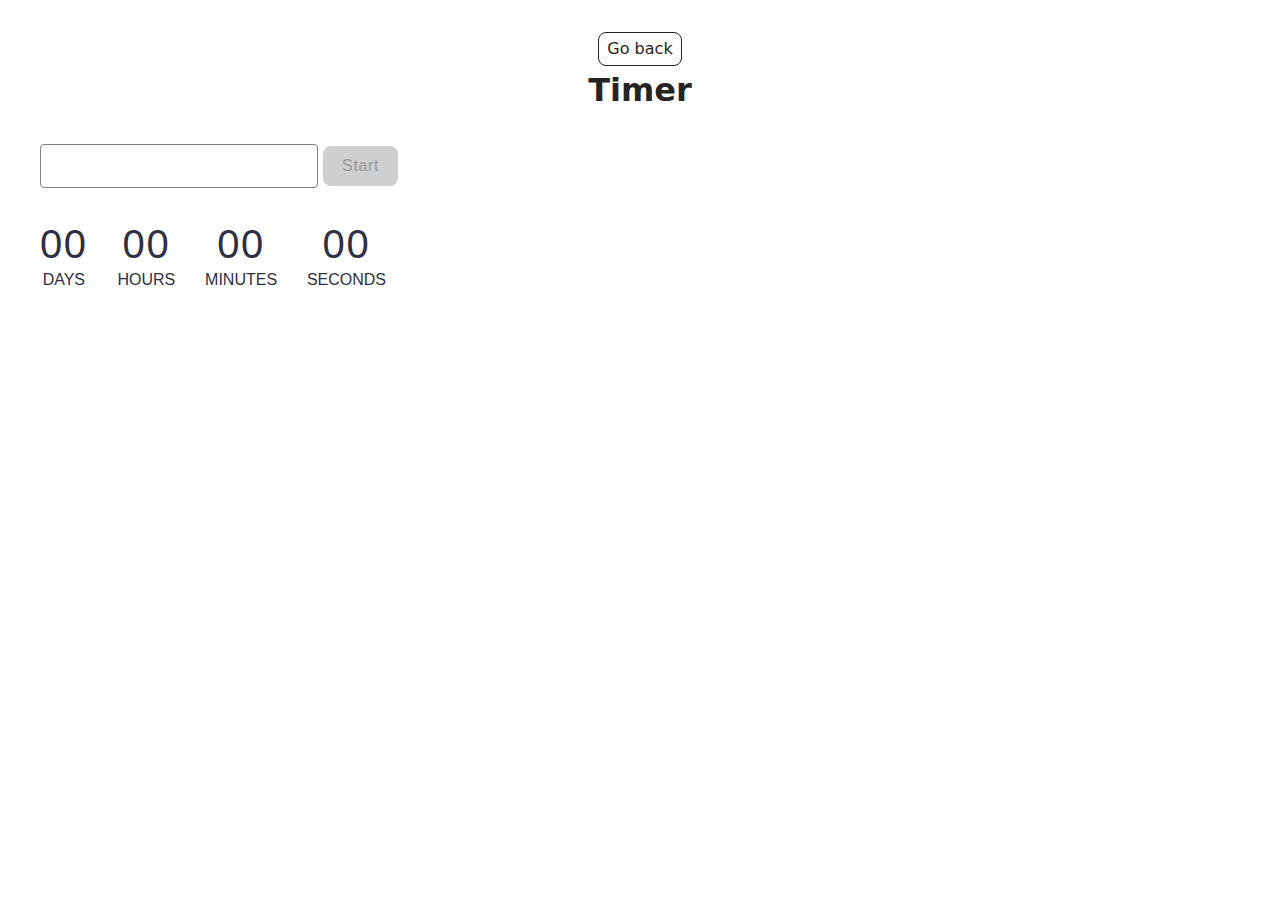
<file: src/1-timer.html>
<!DOCTYPE html>
<html lang="en">
  <head>
    <meta charset="UTF-8" />
    <meta http-equiv="X-UA-Compatible" content="IE=edge" />
    <meta name="viewport" content="width=device-width, initial-scale=1.0" />
    <title>Timer</title>
    <link rel="stylesheet" href="./css/styles.css" />
  </head>
  <body>
    <main>
      <div class="container">
        <a class="back-link" href="./index.html">Go back</a>
        <h1 class="main-title">Timer</h1>
        <div class="timer-input">
          <input type="text" id="datetime-picker" />
          <button class="start-btn" type="button" data-start>Start</button>
        </div>
        <div class="timer">
          <div class="field">
            <span class="value" data-days>00</span>
            <span class="label">Days</span>
          </div>
          <div class="field">
            <span class="value" data-hours>00</span>
            <span class="label">Hours</span>
          </div>
          <div class="field">
            <span class="value" data-minutes>00</span>
            <span class="label">Minutes</span>
          </div>
          <div class="field">
            <span class="value" data-seconds>00</span>
            <span class="label">Seconds</span>
          </div>
        </div>
      </div>
    </main>
    <script type="module" src="./js/1-timer.js"></script>
  </body>
</html>
</file>
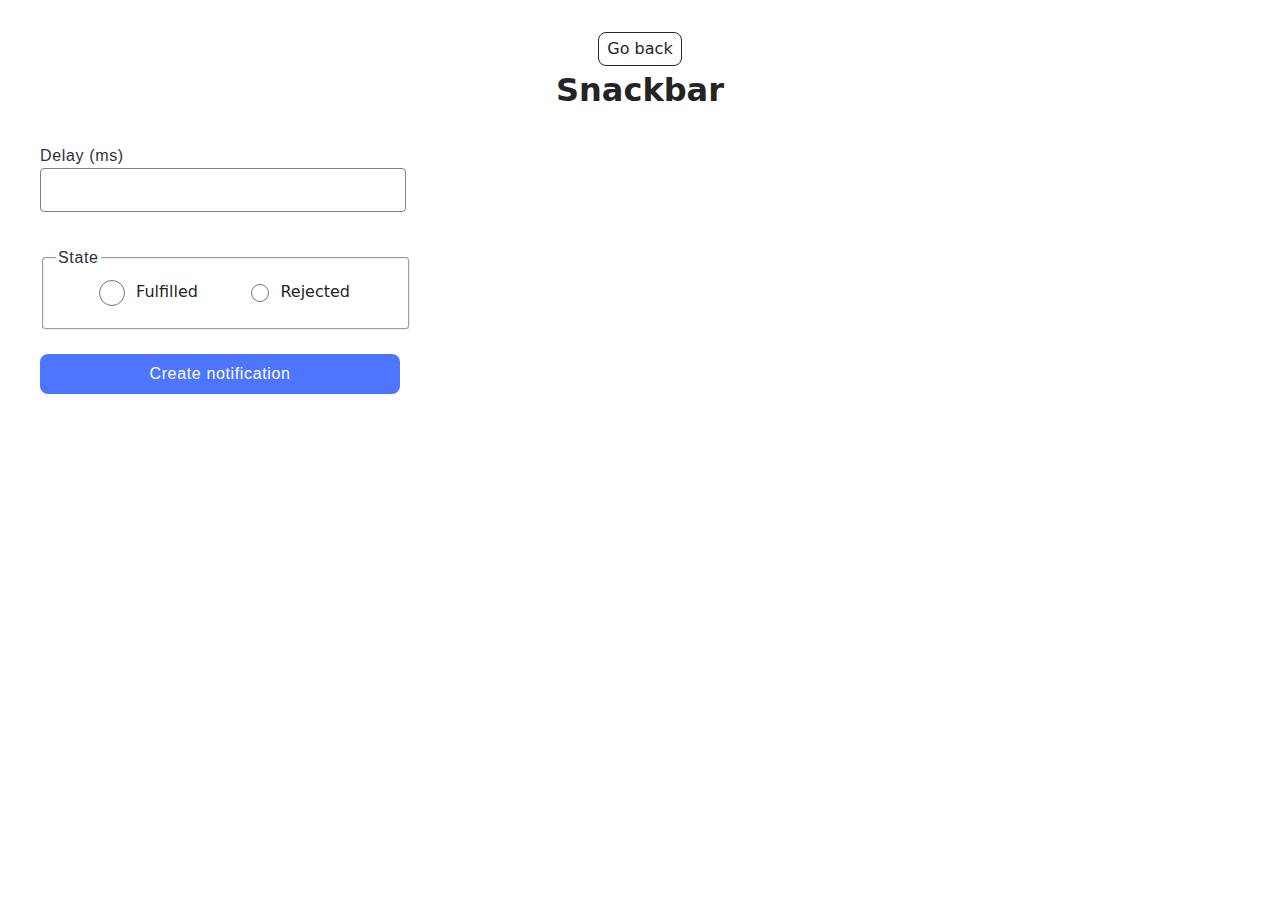
<file: src/2-snackbar.html>
<!DOCTYPE html>
<html lang="en">
  <head>
    <meta charset="UTF-8" />
    <meta http-equiv="X-UA-Compatible" content="IE=edge" />
    <meta name="viewport" content="width=device-width, initial-scale=1.0" />
    <title>Snackbar</title>
    <link rel="stylesheet" href="./css/styles.css" />
  </head>
  <body>
    <main>
      <div class="container">
        <a class="back-link" href="./index.html">Go back</a>
        <h1 class="main-title">Snackbar</h1>
        <form class="form">
          <label class="form-delay">
            Delay (ms)
            <input class="input-delay" type="number" name="delay" required />
          </label>

          <fieldset>
            <legend>State</legend>
            <div class="labels-choose">
              <label class="label-state">
                <input
                  class="input-fulfilled"
                  type="radio"
                  name="state"
                  value="fulfilled"
                  required
                />
                Fulfilled
              </label>
              <label class="label-state">
                <input
                  class="input-rejected"
                  type="radio"
                  name="state"
                  value="rejected"
                  required
                />
                Rejected
              </label>
            </div>
          </fieldset>

          <button class="btn-submit" type="submit">Create notification</button>
        </form>
      </div>
    </main>

    <script type="module" src="./js/2-snackbar.js"></script>
  </body>
</html>
</file>
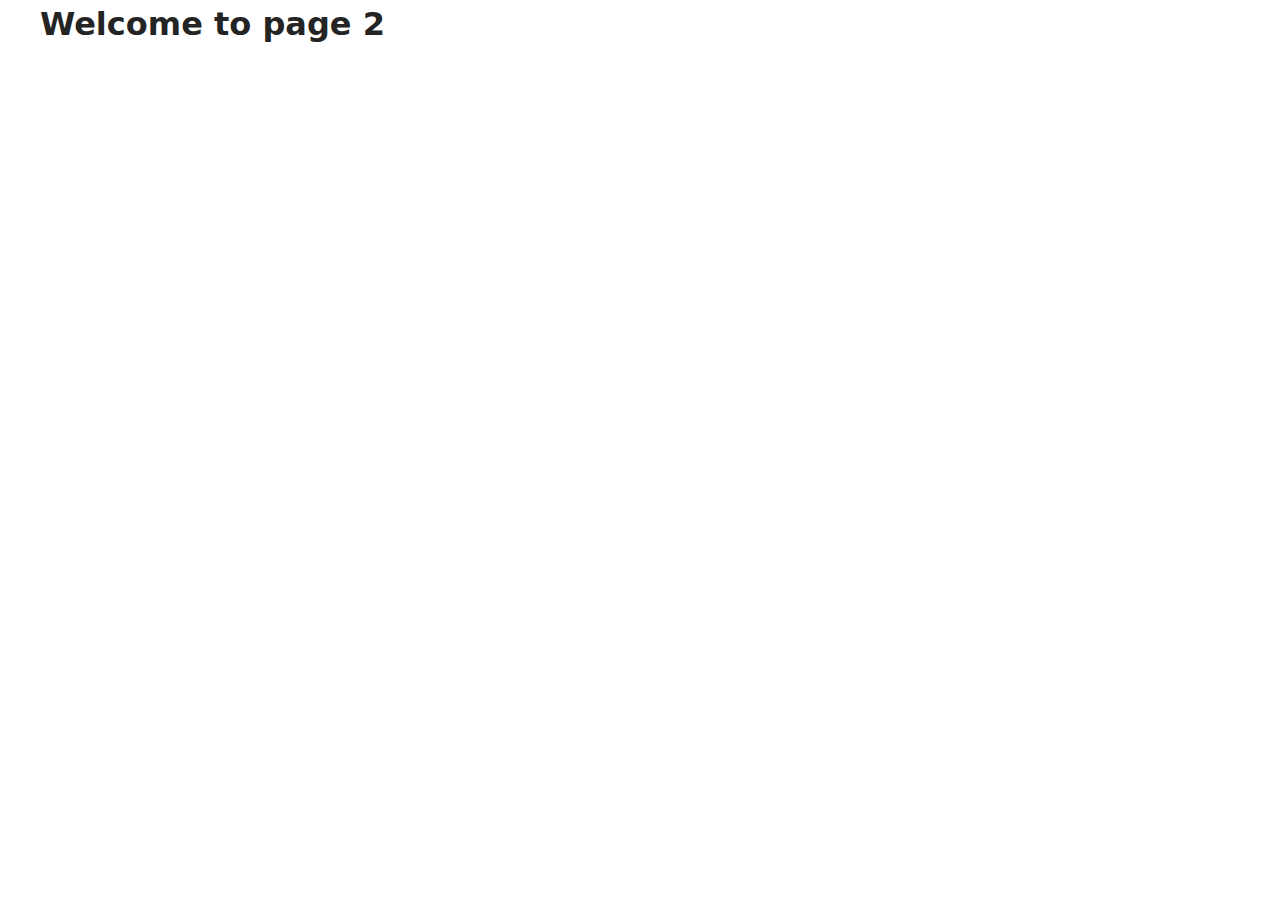
<file: src/page-2.html>
<!DOCTYPE html>
<html lang="en">
  <head>
    <meta charset="UTF-8" />
    <meta http-equiv="X-UA-Compatible" content="IE=edge" />
    <meta name="viewport" content="width=device-width, initial-scale=1.0" />
    <title>Page 2</title>
    <link rel="stylesheet" href="./css/styles.css" />
  </head>
  <body>
    <load
      src="./partials/header.html"
      icon-path="./img/sprite.svg#logo"
      highlight-act="active"
    />

    <main>
      <div class="container">
        <h1 class="main-title">
          <span class="main-title-gradient">Welcome</span> to page 2
        </h1>
        <load src="./partials/back-link.html" />
      </div>
    </main>

    <load src="./partials/footer.html" />
  </body>
</html>
</file>
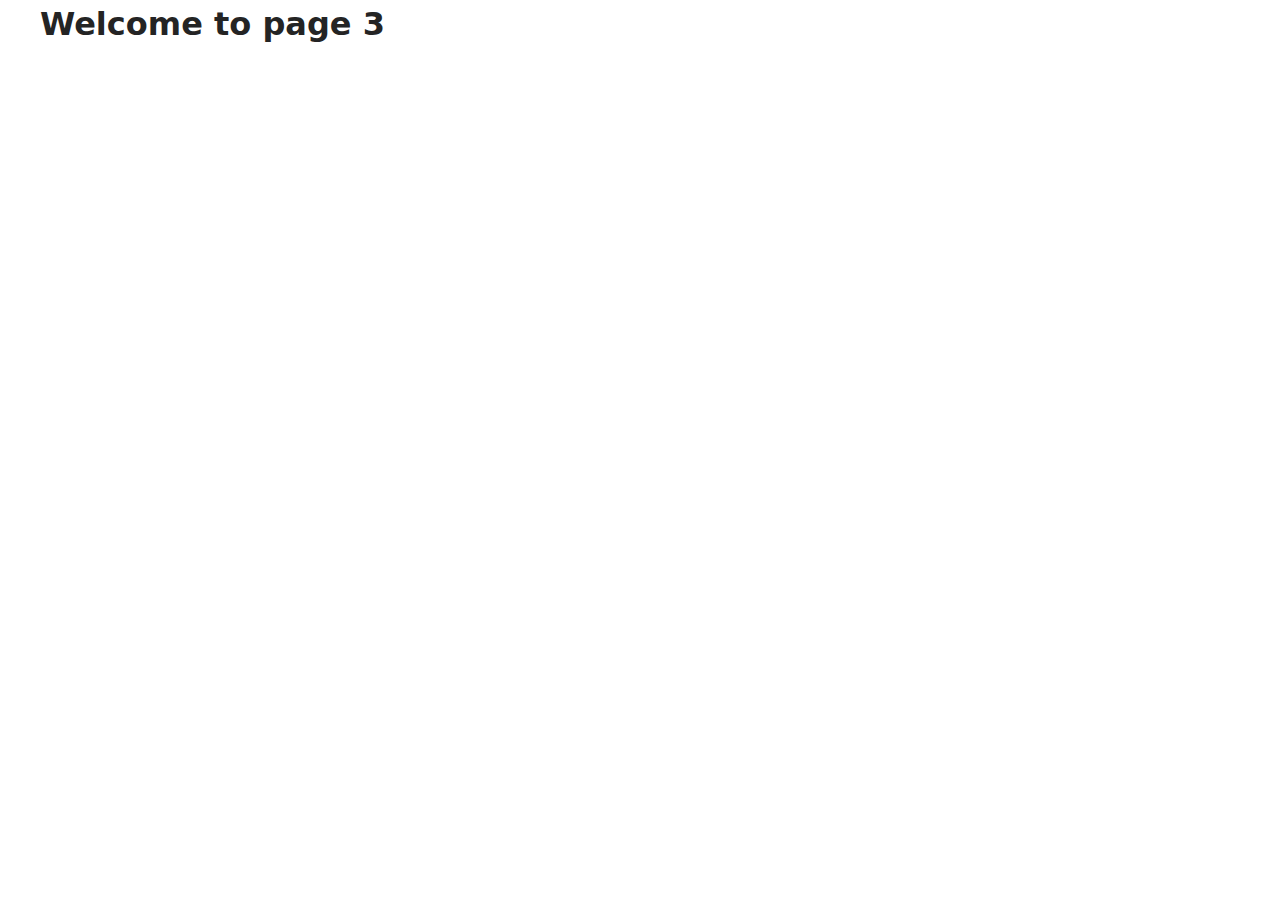
<file: src/page-3.html>
<!DOCTYPE html>
<html lang="en">
  <head>
    <meta charset="UTF-8" />
    <meta http-equiv="X-UA-Compatible" content="IE=edge" />
    <meta name="viewport" content="width=device-width, initial-scale=1.0" />
    <title>Page 3</title>
    <link rel="stylesheet" href="./css/styles.css" />
  </head>
  <body>
    <load
      src="./partials/header.html"
      icon-path="./img/sprite.svg#logo"
      highlight-curr="active"
    />

    <main>
      <div class="container">
        <h1 class="main-title">
          <span class="main-title-gradient">Welcome</span> to page 3
        </h1>
        <load src="./partials/back-link.html" />
      </div>
    </main>

    <load src="./partials/footer.html" />
  </body>
</html>
</file>
<file: src/css/styles.css>
/**
  |============================
  | include css partials with
  | default @import url()
  |============================
*/
/* Common styles */
@import url('./reset.css');
@import url('./base.css');
@import url('./container.css');

/* Sections style */
@import url('./header.css');
@import url('./back-link.css');
@import url('./1-timer.css');
@import url('./2-snackbar.css');
</file>
